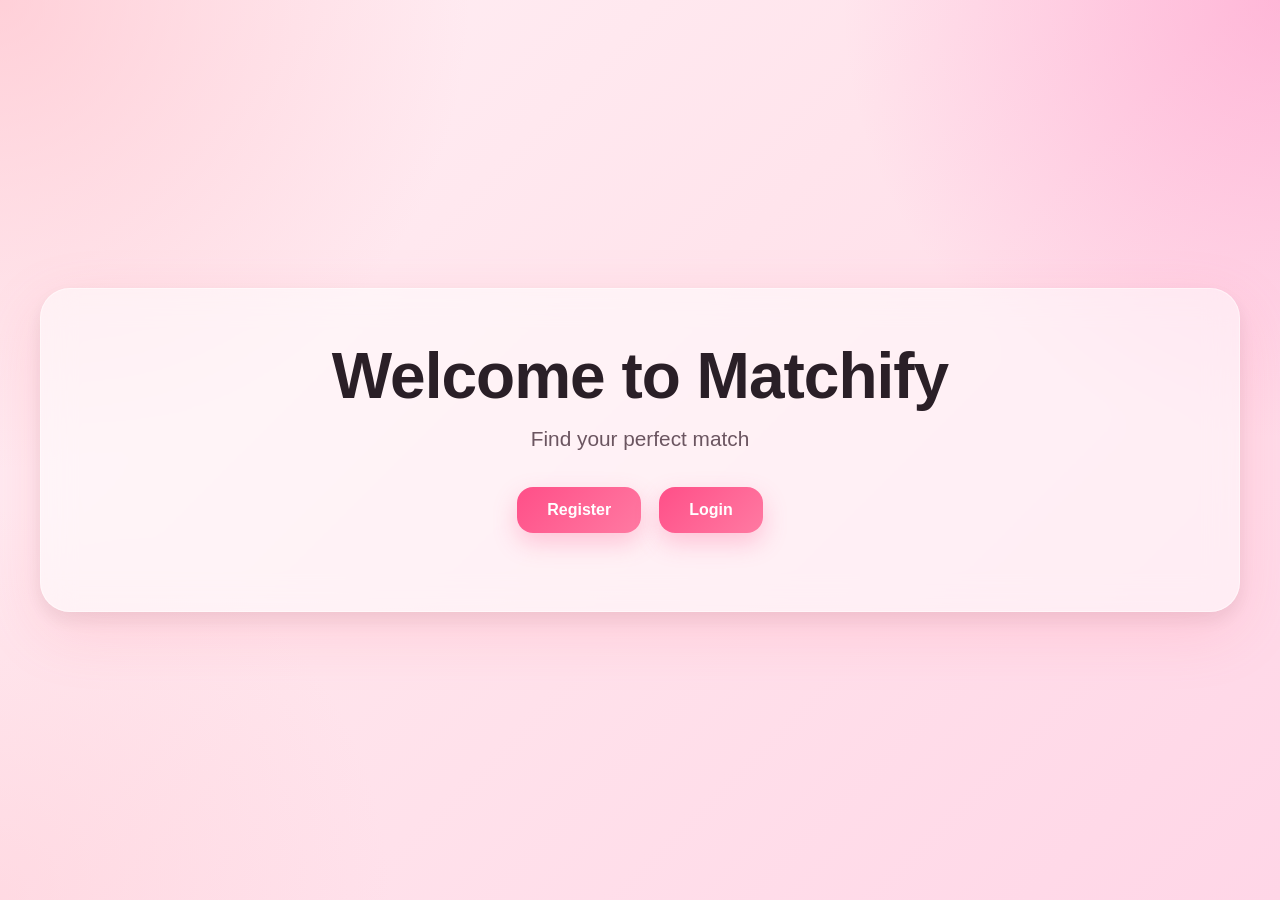
<file: src/main/resources/static/index.html>
<!DOCTYPE html>
<html lang="en">
<head>
    <meta charset="UTF-8" />
    <meta name="viewport" content="width=device-width, initial-scale=1.0" />
    <title>Matchify</title>
    <link rel="stylesheet" href="style.css" />
</head>
<body>
<div class="page-overlay">
    <div class="container">
        <h1>Welcome to Matchify</h1>
        <p class="subtitle">Find your perfect match</p>

        <div id="publicMenu" class="button-group">
            <button type="button" onclick="showSection('registerSection')">Register</button>
            <button type="button" onclick="showSection('loginSection')">Login</button>
        </div>

        <div id="privateMenu" class="button-group" style="display: none;">
            <button type="button" onclick="showSection('profileSection')">Profile</button>
            <button type="button" onclick="showSection('preferenceSection')">Preference</button>
            <button type="button" onclick="showSection('browseProfilesSection'); loadAllProfiles();">Browse Profiles</button>
            <button type="button" onclick="showSection('matchesSection'); loadMatches();">Matches</button>
            <button type="button" onclick="logoutUser()">Logout</button>
        </div>

        <div id="registerSection" class="form-section" style="display: none;">
            <h2>Register</h2>
            <input type="text" id="registerFirstName" placeholder="First Name" autocomplete="off" />
            <input type="text" id="registerLastName" placeholder="Last Name" autocomplete="off" />
            <input type="email" id="registerEmail" placeholder="Email" autocomplete="off" />
            <input type="password" id="registerPassword" placeholder="Password" autocomplete="new-password" />
            <button type="button" onclick="registerUser()">Register</button>
            <p id="registerMessage" class="message"></p>
        </div>

        <div id="loginSection" class="form-section" style="display: none;">
            <h2>Login</h2>
            <input type="email" id="loginEmail" placeholder="Email" autocomplete="off" />
            <input type="password" id="loginPassword" placeholder="Password" autocomplete="new-password" />
            <button type="button" onclick="loginUser()">Login</button>
            <p id="loginMessage" class="message"></p>
        </div>

        <div id="profileSection" class="form-section" style="display: none;">
            <h2>User Profile</h2>
            <input type="number" id="age" placeholder="Age" />
            <select id="gender">
                <option value="">Select Gender</option>
                <option value="MALE">MALE</option>
                <option value="FEMALE">FEMALE</option>
                <option value="OTHER">OTHER</option>
            </select>
            <input type="text" id="city" placeholder="City" />
            <input type="text" id="bio" placeholder="Bio" />
            <input type="number" id="height" placeholder="Height in cm" />
            <div class="action-buttons">
                <button type="button" onclick="saveProfile()">Save Profile</button>
                <button type="button" onclick="getProfile()">Get Profile</button>
            </div>
            <p id="profileMessage" class="message"></p>
        </div>

        <div id="preferenceSection" class="form-section" style="display: none;">
            <h2>User Preference</h2>
            <select id="preferredGender">
                <option value="">Select Preferred Gender</option>
                <option value="MALE">MALE</option>
                <option value="FEMALE">FEMALE</option>
                <option value="OTHER">OTHER</option>
            </select>
            <input type="number" id="minAge" placeholder="Minimum Age" />
            <input type="number" id="maxAge" placeholder="Maximum Age" />
            <input type="text" id="preferredCity" placeholder="Preferred City" />
            <div class="action-buttons">
                <button type="button" onclick="savePreference()">Save Preference</button>
                <button type="button" onclick="getPreference()">Get Preference</button>
            </div>
            <p id="preferenceMessage" class="message"></p>
        </div>

        <div id="browseProfilesSection" class="form-section" style="display: none;">
            <h2>Browse Profiles</h2>

            <div class="filter-grid">
                <select id="filterGender">
                    <option value="">All Genders</option>
                    <option value="MALE">MALE</option>
                    <option value="FEMALE">FEMALE</option>
                    <option value="OTHER">OTHER</option>
                </select>

                <input type="number" id="filterMinAge" placeholder="Min Age" />
                <input type="number" id="filterMaxAge" placeholder="Max Age" />
                <input type="text" id="filterCity" placeholder="City" />
            </div>

            <div class="action-buttons">
                <button type="button" onclick="applyProfileFilters()">Apply Filters</button>
                <button type="button" onclick="resetProfileFilters()">Reset Filters</button>
                <button type="button" onclick="loadAllProfiles()">Refresh Profiles</button>
            </div>

            <p id="browseProfilesMessage" class="message"></p>
            <div id="browseProfilesList" class="matches-list"></div>
        </div>

        <div id="matchesSection" class="form-section" style="display: none;">
            <h2>Your Matches</h2>
            <div class="action-buttons">
                <button type="button" onclick="loadMatches()">Refresh Matches</button>
            </div>
            <p id="matchesMessage" class="message"></p>
            <div id="matchesList" class="matches-list"></div>
        </div>

        <div id="messagesSection" class="form-section" style="display: none;">
            <h2>Messages</h2>

            <div class="chat-header-card">
                <p id="chatWithUser" class="chat-title"></p>
            </div>

            <div id="conversationList" class="conversation-box"></div>

            <textarea id="messageContent" placeholder="Type your message here..."></textarea>

            <div class="action-buttons">
                <button type="button" onclick="sendMessage()">Send Message</button>
                <button type="button" onclick="refreshConversation()">Refresh Conversation</button>
                <button type="button" onclick="goBackFromChat()">Back</button>
            </div>

            <p id="messageBoxMessage" class="message"></p>
        </div>
    </div>
</div>

<script src="script.js"></script>
</body>
</html>
</file>
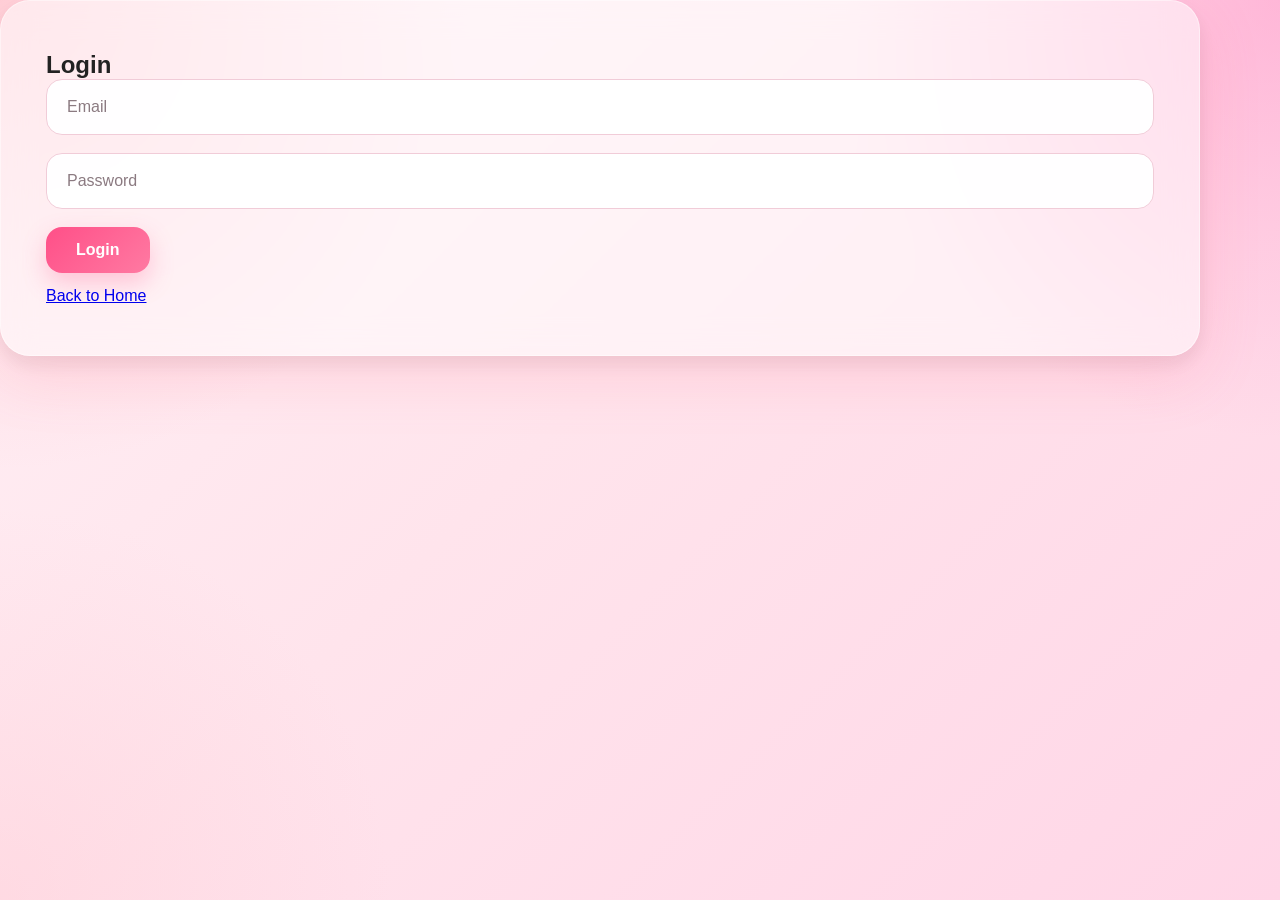
<file: src/main/resources/static/login.html>
<!DOCTYPE html>
<html lang="en">
<head>
    <meta charset="UTF-8" />
    <meta name="viewport" content="width=device-width, initial-scale=1.0" />
    <title>Login - Matchify</title>
    <link rel="stylesheet" href="style.css" />
</head>
<body>
<div class="container">
    <h2>Login</h2>

    <input type="email" id="loginEmail" placeholder="Email" />
    <input type="password" id="loginPassword" placeholder="Password" />

    <button onclick="loginUser()">Login</button>

    <p class="message" id="loginMessage"></p>

    <p><a href="index.html">Back to Home</a></p>
</div>

<script src="script.js"></script>
</body>
</html>
</file>
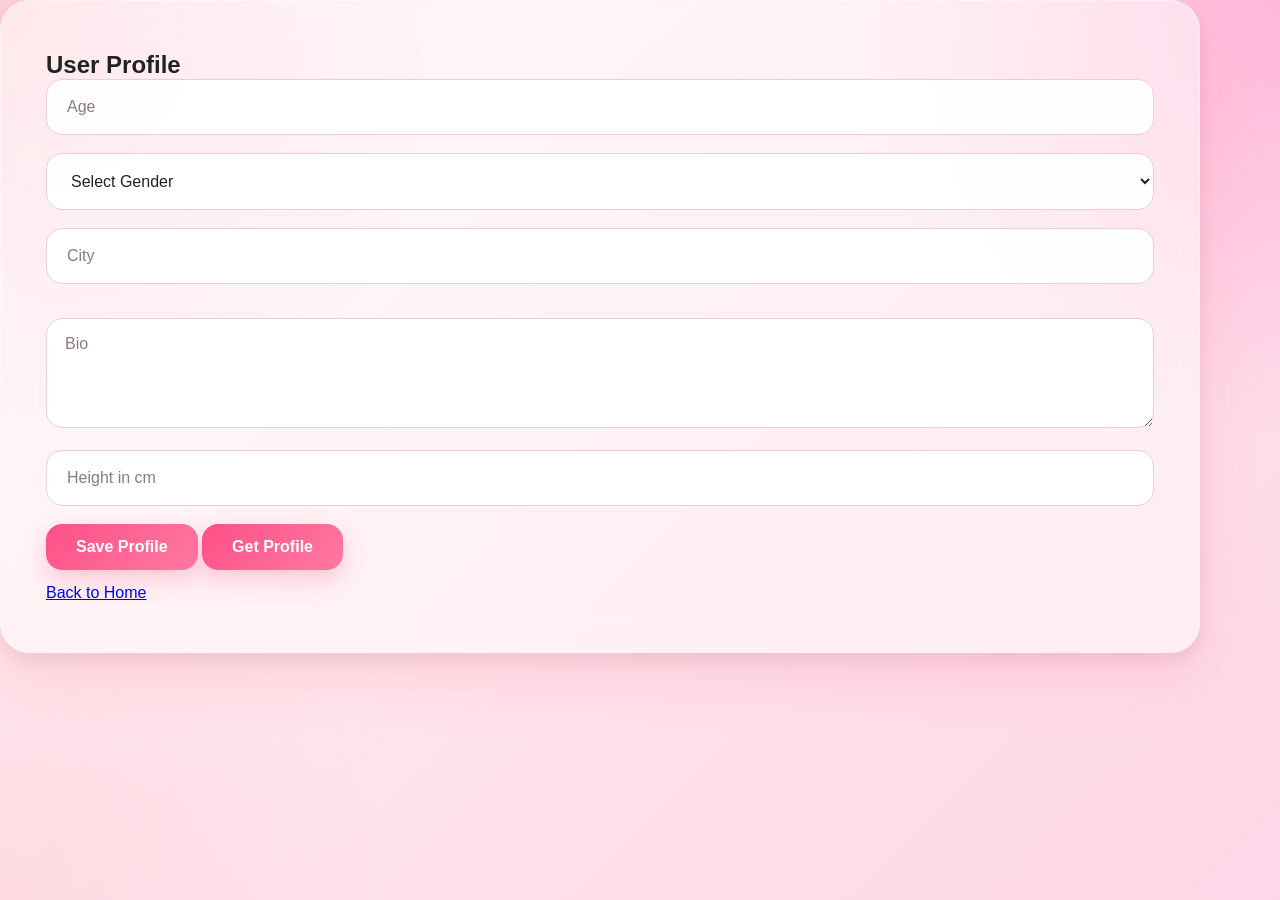
<file: src/main/resources/static/profile.html>
<!DOCTYPE html>
<html lang="en">
<head>
    <meta charset="UTF-8" />
    <meta name="viewport" content="width=device-width, initial-scale=1.0" />
    <title>Profile - Matchify</title>
    <link rel="stylesheet" href="style.css" />
</head>
<body>
<div class="container">
    <h2>User Profile</h2>

    <input type="number" id="age" placeholder="Age" />

    <select id="gender">
        <option value="">Select Gender</option>
        <option value="MALE">MALE</option>
        <option value="FEMALE">FEMALE</option>
        <option value="OTHER">OTHER</option>
    </select>

    <input type="text" id="city" placeholder="City" />
    <textarea id="bio" placeholder="Bio"></textarea>
    <input type="number" id="height" placeholder="Height in cm" />

    <button type="button" onclick="saveProfile()">Save Profile</button>
    <button type="button" onclick="getProfile()">Get Profile</button>

    <p class="message" id="profileMessage"></p>

    <p><a href="index.html">Back to Home</a></p>
</div>

<script src="script.js"></script>
</body>
</html>
</file>
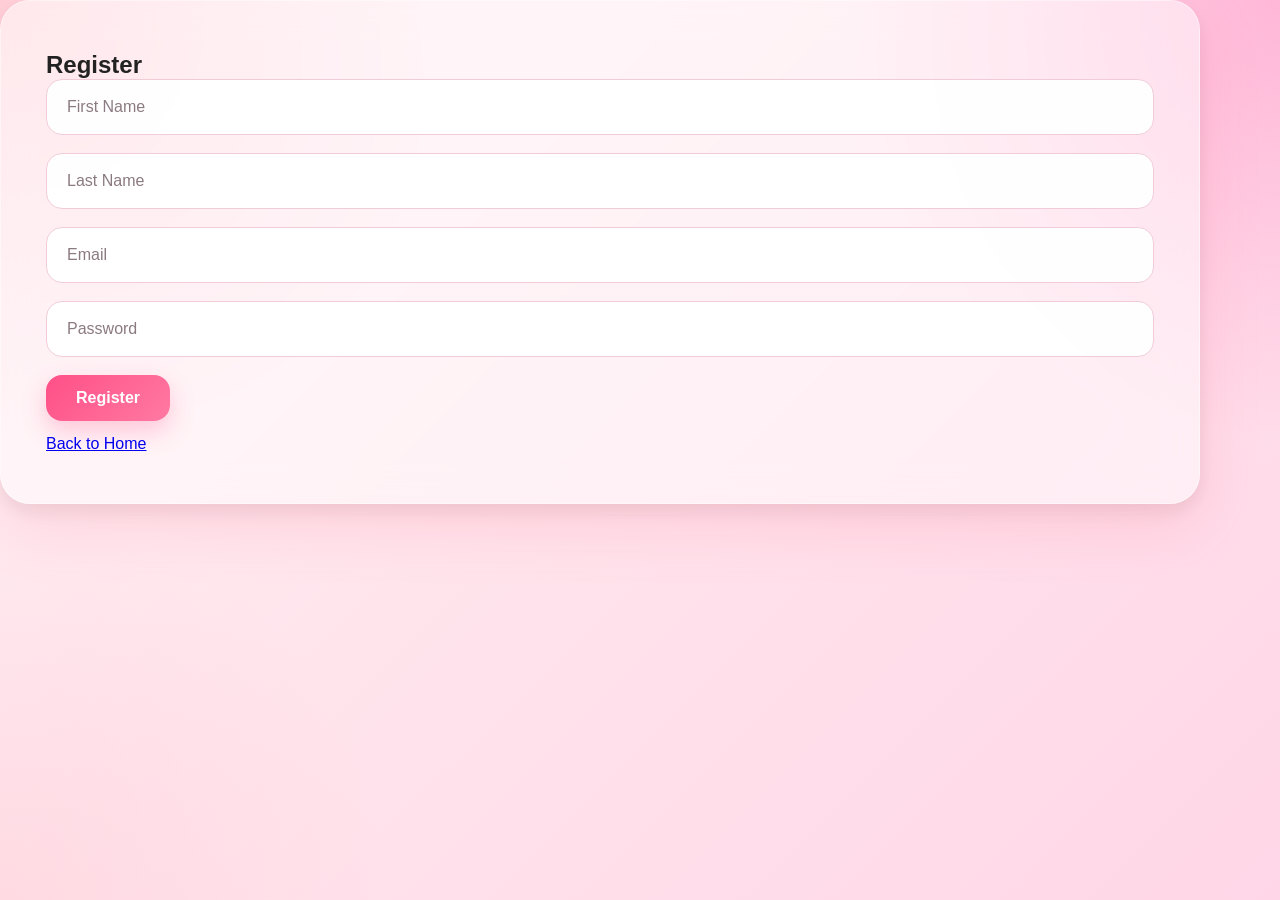
<file: src/main/resources/static/register.html>
<!DOCTYPE html>
<html lang="en">
<head>
    <meta charset="UTF-8" />
    <meta name="viewport" content="width=device-width, initial-scale=1.0" />
    <title>Register - Matchify</title>
    <link rel="stylesheet" href="style.css" />
</head>
<body>
<div class="container">
    <h2>Register</h2>

    <input type="text" id="firstName" placeholder="First Name" />
    <input type="text" id="lastName" placeholder="Last Name" />
    <input type="email" id="email" placeholder="Email" />
    <input type="password" id="password" placeholder="Password" />

    <button onclick="registerUser()">Register</button>

    <p class="message" id="registerMessage"></p>

    <p><a href="index.html">Back to Home</a></p>
</div>

<script src="script.js"></script>
</body>
</html>
</file>
<file: src/main/resources/static/style.css>
* {
  box-sizing: border-box;
  margin: 0;
  padding: 0;
}

body {
  font-family: "Segoe UI", Arial, sans-serif;
  min-height: 100vh;
  color: #222;
  background:
    radial-gradient(circle at top left, rgba(255, 182, 193, 0.55), transparent 30%),
    radial-gradient(circle at top right, rgba(255, 105, 180, 0.35), transparent 28%),
    radial-gradient(circle at bottom left, rgba(255, 192, 203, 0.30), transparent 25%),
    linear-gradient(135deg, #fff0f5 0%, #ffe4ec 45%, #ffd6e7 100%);
}

.page-overlay {
  min-height: 100vh;
  display: flex;
  justify-content: center;
  align-items: center;
  padding: 40px 20px;
}

.container {
  width: 100%;
  max-width: 1200px;
  background: rgba(255, 255, 255, 0.50);
  border: 1px solid rgba(255, 255, 255, 0.45);
  backdrop-filter: blur(16px);
  -webkit-backdrop-filter: blur(16px);
  border-radius: 30px;
  padding: 50px 45px;
  box-shadow:
    0 20px 60px rgba(255, 105, 135, 0.18),
    0 8px 20px rgba(0, 0, 0, 0.08);
}

h1 {
  text-align: center;
  font-size: 4rem;
  font-weight: 800;
  color: #2a1f27;
  margin-bottom: 14px;
  letter-spacing: -1px;
}

.subtitle {
  text-align: center;
  font-size: 1.3rem;
  color: #6b5560;
  margin-bottom: 36px;
  font-weight: 500;
}

.button-group {
  display: flex;
  justify-content: center;
  gap: 18px;
  flex-wrap: wrap;
  margin-bottom: 28px;
}

button {
  background: linear-gradient(135deg, #ff4f88, #ff7aa2);
  color: #fff;
  border: none;
  border-radius: 16px;
  padding: 14px 30px;
  font-size: 1rem;
  font-weight: 700;
  cursor: pointer;
  transition: all 0.25s ease;
  box-shadow: 0 10px 24px rgba(255, 79, 136, 0.28);
}

button:hover {
  transform: translateY(-3px);
  box-shadow: 0 14px 30px rgba(255, 79, 136, 0.34);
}

button:active {
  transform: translateY(0);
}

.form-section {
  margin-top: 26px;
  background: rgba(255, 255, 255, 0.38);
  border: 1px solid rgba(255, 255, 255, 0.42);
  border-radius: 24px;
  padding: 28px;
  box-shadow: inset 0 1px 0 rgba(255, 255, 255, 0.35);
}

.form-section h2 {
  font-size: 2.2rem;
  font-weight: 750;
  color: #2b2028;
  margin-bottom: 22px;
}

input,
select {
  width: 100%;
  padding: 18px 20px;
  margin-bottom: 18px;
  border: 1px solid #f1ccd8;
  border-radius: 16px;
  font-size: 1rem;
  outline: none;
  background: rgba(255, 255, 255, 0.95);
  color: #222;
  transition: all 0.2s ease;
}

input::placeholder,
textarea::placeholder {
  color: #8b7a81;
}

input:focus,
select:focus,
textarea:focus {
  border-color: #ff6f91;
  box-shadow: 0 0 0 4px rgba(255, 111, 145, 0.15);
  background: #fff;
}

textarea {
  width: 100%;
  min-height: 110px;
  padding: 16px 18px;
  margin-top: 16px;
  margin-bottom: 18px;
  border: 1px solid #f1ccd8;
  border-radius: 16px;
  font-size: 1rem;
  outline: none;
  background: rgba(255, 255, 255, 0.96);
  color: #222;
  resize: vertical;
  transition: all 0.2s ease;
  font-family: inherit;
}

.action-buttons {
  display: flex;
  gap: 16px;
  flex-wrap: wrap;
  margin-top: 8px;
}

.message {
  margin-top: 14px;
  font-size: 1rem;
  font-weight: 600;
}

.filter-grid {
  display: grid;
  grid-template-columns: repeat(auto-fit, minmax(180px, 1fr));
  gap: 16px;
  margin-bottom: 16px;
}

.matches-list {
  display: grid;
  grid-template-columns: repeat(auto-fit, minmax(240px, 1fr));
  gap: 16px;
  margin-top: 18px;
}

.match-card {
  background: rgba(255, 255, 255, 0.92);
  border: 1px solid #f1ccd8;
  border-radius: 18px;
  padding: 18px;
  box-shadow: 0 10px 24px rgba(255, 79, 136, 0.10);
  transition: transform 0.2s ease, box-shadow 0.2s ease;
}

.match-card:hover {
  transform: translateY(-4px);
  box-shadow: 0 14px 28px rgba(255, 79, 136, 0.16);
}

.match-card h3 {
  margin-bottom: 10px;
  color: #2b2028;
  font-size: 1.2rem;
}

.match-card p {
  margin: 6px 0;
  color: #444;
  line-height: 1.5;
}

.chat-header-card {
  background: rgba(255, 255, 255, 0.88);
  border: 1px solid #f1ccd8;
  border-radius: 16px;
  padding: 14px 18px;
  margin-bottom: 16px;
}

.chat-title {
  font-size: 1.15rem;
  font-weight: 700;
  color: #2b2028;
  margin: 0;
}

.conversation-box {
  background: linear-gradient(180deg, #fffafd 0%, #fff4f8 100%);
  border: 1px solid #f1ccd8;
  border-radius: 18px;
  padding: 18px;
  min-height: 180px;
  max-height: 340px;
  overflow-y: auto;
  margin-bottom: 10px;
  display: flex;
  flex-direction: column;
  gap: 12px;
}

.chat-row {
  display: flex;
  width: 100%;
}

.sent-row {
  justify-content: flex-end;
}

.received-row {
  justify-content: flex-start;
}

.chat-bubble {
  max-width: 72%;
  padding: 12px 14px;
  border-radius: 18px;
  box-shadow: 0 8px 18px rgba(255, 79, 136, 0.08);
}

.chat-bubble.sent {
  background: linear-gradient(135deg, #ff5f95, #ff7ea7);
  color: white;
  border-bottom-right-radius: 6px;
}

.chat-bubble.received {
  background: white;
  color: #2b2028;
  border: 1px solid #f3d7e1;
  border-bottom-left-radius: 6px;
}

.chat-text {
  font-size: 1rem;
  line-height: 1.5;
  word-break: break-word;
}

.chat-time {
  margin-top: 6px;
  font-size: 0.78rem;
  opacity: 0.8;
  text-align: right;
}

.empty-chat {
  text-align: center;
  color: #7a6a72;
  padding: 40px 20px;
  font-size: 1rem;
}

@media (max-width: 768px) {
  .container {
    padding: 30px 20px;
  }

  h1 {
    font-size: 2.7rem;
  }

  .subtitle {
    font-size: 1.05rem;
  }

  .form-section h2 {
    font-size: 1.8rem;
  }

  button {
    width: 100%;
  }

  .action-buttons {
    flex-direction: column;
  }

  .chat-bubble {
    max-width: 90%;
  }
}
</file>
